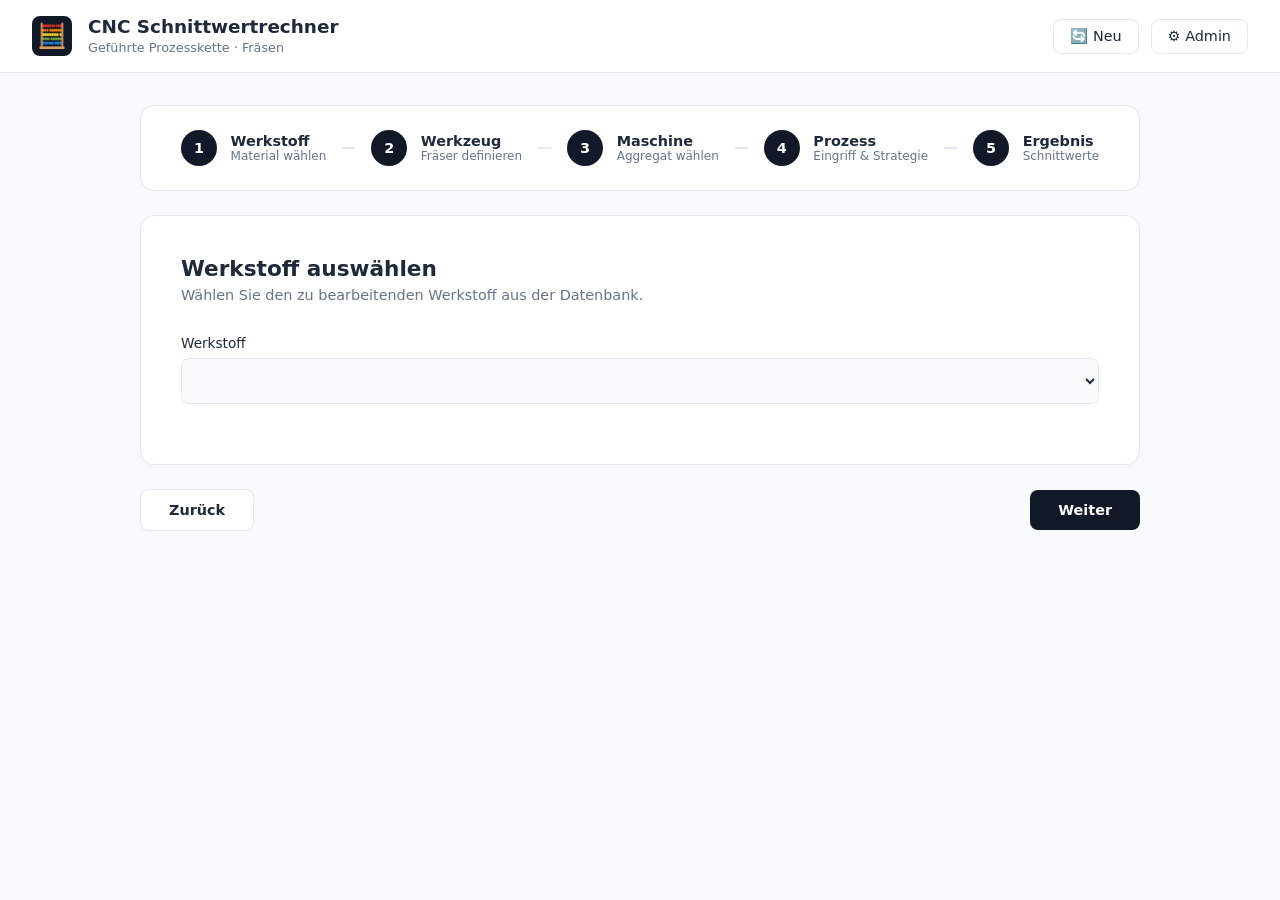
<file: index.html>
<!DOCTYPE html>
<html lang="de">
<head>
    <meta charset="UTF-8">
    <meta name="viewport" content="width=device-width, initial-scale=1.0">
    <title>CNC Schnittwertrechner</title>
    <link rel="stylesheet" href="style.css">
</head>
<body>
    <header class="app-header">
        <div class="logo-area">
            <div class="app-icon">🧮</div>
            <div>
                <h1>CNC Schnittwertrechner</h1>
                <span class="subtitle">Geführte Prozesskette · Fräsen</span>
            </div>
        </div>
        <div class="header-actions">
            <button id="btn-header-new" class="btn-icon">🔄 Neu</button>
            <button id="btn-header-admin" class="btn-icon">⚙️ Admin</button>
        </div>
    </header>

    <main class="wizard-main">
        <!-- Wizard Progress Bar (5 Schritte im Look des Bildes) -->
        <div class="wizard-steps">
            <div class="wizard-step active" data-step="1">
                <div class="step-icon">1</div>
                <div class="step-info">
                    <span class="step-title">Werkstoff</span>
                    <span class="step-desc">Material wählen</span>
                </div>
            </div>
            <div class="step-line"></div>
            <div class="wizard-step" data-step="2">
                <div class="step-icon">2</div>
                <div class="step-info">
                    <span class="step-title">Werkzeug</span>
                    <span class="step-desc">Fräser definieren</span>
                </div>
            </div>
            <div class="step-line"></div>
            <div class="wizard-step" data-step="3">
                <div class="step-icon">3</div>
                <div class="step-info">
                    <span class="step-title">Maschine</span>
                    <span class="step-desc">Aggregat wählen</span>
                </div>
            </div>
            <div class="step-line"></div>
            <div class="wizard-step" data-step="4">
                <div class="step-icon">4</div>
                <div class="step-info">
                    <span class="step-title">Prozess</span>
                    <span class="step-desc">Eingriff & Strategie</span>
                </div>
            </div>
            <div class="step-line"></div>
            <div class="wizard-step" data-step="5">
                <div class="step-icon">5</div>
                <div class="step-info">
                    <span class="step-title">Ergebnis</span>
                    <span class="step-desc">Schnittwerte</span>
                </div>
            </div>
        </div>

        <!-- Wizard Content Container -->
        <div class="wizard-card-container">
            
            <!-- SCHRITT 1: Werkstoff -->
            <div class="wizard-panel active" id="panel-1">
                <h2>Werkstoff auswählen</h2>
                <p class="panel-subtitle">Wählen Sie den zu bearbeitenden Werkstoff aus der Datenbank.</p>
                <div class="form-group">
                    <label for="wizard-material">Werkstoff</label>
                    <select id="wizard-material" class="wizard-select"></select>
                </div>
            </div>

            <!-- SCHRITT 2: Werkzeug -->
            <div class="wizard-panel" id="panel-2">
                <h2>Werkzeug definieren</h2>
                <p class="panel-subtitle">Wählen Sie das passende Fräswerkzeug aus.</p>
                <div class="form-group">
                    <label for="wizard-tool">Werkzeug</label>
                    <select id="wizard-tool" class="wizard-select"></select>
                </div>
            </div>

            <!-- SCHRITT 3: Maschine -->
            <div class="wizard-panel" id="panel-3">
                <h2>Maschine auswählen</h2>
                <p class="panel-subtitle">Wählen Sie das CNC-Bearbeitungszentrum für die Limitierung.</p>
                <div class="form-group">
                    <label for="wizard-machine">Maschine</label>
                    <select id="wizard-machine" class="wizard-select"></select>
                </div>
                <div class="machine-info-box" id="machine-info-display" style="margin-top: 1rem; color: var(--text-secondary); font-size: 0.9rem;">
                    <!-- Dynamische Leistungsdaten -->
                </div>
            </div>

            <!-- SCHRITT 4: Prozess & Eingriff -->
            <div class="wizard-panel" id="panel-4">
                <h2>Prozess & Schnittparameter</h2>
                <p class="panel-subtitle">Definieren Sie Schnittgeschwindigkeit, Vorschub und Tiefen.</p>
                <div class="form-grid">
                    <div class="form-group">
                        <label for="wizard-vc">Schnittgeschwindigkeit $v_c$ (m/min)</label>
                        <input type="number" id="wizard-vc" step="1">
                    </div>
                    <div class="form-group">
                        <label for="wizard-fz">Vorschub pro Zahn $f_z$ (mm)</label>
                        <input type="number" id="wizard-fz" step="0.01">
                    </div>
                    <div class="form-group">
                        <label for="wizard-ap">Schnitttiefe $a_p$ (mm)</label>
                        <input type="number" id="wizard-ap" step="0.1" value="2.0">
                    </div>
                    <div class="form-group">
                        <label for="wizard-ae">Schnittbreite $a_e$ (mm)</label>
                        <input type="number" id="wizard-ae" step="0.1" value="5.0">
                    </div>
                    <div class="form-group">
                        <label for="wizard-length">Fräsweg / Länge $L$ (mm) [für Zeit]</label>
                        <input type="number" id="wizard-length" step="1" value="100">
                    </div>
                </div>
            </div>

            <!-- SCHRITT 5: Ergebnis -->
            <div class="wizard-panel" id="panel-5">
                <div class="result-header-row">
                    <div>
                        <h2>Berechnete Schnittwerte</h2>
                        <span class="result-sub-info" id="result-meta-info">mm · Schneiden · vc 0 m/min</span>
                    </div>
                    <button id="btn-print" class="btn-outline">🖨️ Drucken / PDF</button>
                </div>

                <div class="results-grid">
                    <div class="res-card">
                        <span class="res-title">Drehzahl $n$</span>
                        <strong class="res-value" id="res-n">0</strong>
                        <span class="res-unit">U/min</span>
                    </div>
                    <div class="res-card">
                        <span class="res-title">Vorschub $v_f$</span>
                        <strong class="res-value" id="res-vf">0</strong>
                        <span class="res-unit">mm/min</span>
                    </div>
                    <div class="res-card">
                        <span class="res-title">Abtragsrate $Q$</span>
                        <strong class="res-value" id="res-q">0</strong>
                        <span class="res-unit">cm³/min</span>
                    </div>
                    <div class="res-card">
                        <span class="res-title">Leistung $P_c$</span>
                        <strong class="res-value" id="res-pc">0</strong>
                        <span class="res-unit">kW</span>
                    </div>
                    <div class="res-card">
                        <span class="res-title">Drehmoment $M$</span>
                        <strong class="res-value" id="res-m">0</strong>
                        <span class="res-unit">Nm</span>
                    </div>
                    <div class="res-card">
                        <span class="res-title">Vorschubzeit $t$</span>
                        <strong class="res-value" id="res-t">-</strong>
                        <span class="res-unit">min</span>
                    </div>
                </div>

                <div class="warning-box">
                    <span class="warning-icon">⚠️</span>
                    <div>
                        <strong>Hinweis</strong>
                        <p>Berechnungen sind Richtwerte für die Fräsbearbeitung. Tatsächliche Werte hängen von Maschinenstabilität, Kühlschmierung, Ausspannlänge und Verschleiß ab. Maschinenhersteller-Vorgaben haben Vorrang.</p>
                    </div>
                </div>
            </div>

            <!-- ADMIN SEKTION -->
            <div class="wizard-panel" id="panel-admin">
                <h2>Administration & Datenbank</h2>
                <p class="panel-subtitle">Verwalten Sie Werkzeuge, Werkstoffe, Maschinen oder Datenexport/-import.</p>
                
                <div class="admin-tabs">
                    <button class="admin-tab-btn active" data-tab="adm-tools">Werkzeuge</button>
                    <button class="admin-tab-btn" data-tab="adm-materials">Werkstoffe</button>
                    <button class="admin-tab-btn" data-tab="adm-machines">Maschinen</button>
                </div>

                <div class="admin-content-area" id="admin-content-body">
                    <!-- Dynamische Tabellen -->
                </div>
            </div>

        </div>

        <!-- Wizard Navigation Footer -->
        <div class="wizard-footer" id="wizard-footer-nav">
            <button id="btn-back" class="btn secondary">Zurück</button>
            <button id="btn-next" class="btn primary">Weiter</button>
        </div>
    </main>

    <!-- Modals für Editieren / Hinzufügen -->
    <div id="modal" class="modal hidden">
        <div class="modal-content">
            <span class="close-modal">&times;</span>
            <div id="modal-body"></div>
        </div>
    </div>

    <script src="storage.js"></script>
    <script src="validator.js"></script>
    <script src="materials.js"></script>
    <script src="tools.js"></script>
    <script src="machine.js"></script>
    <script src="database.js"></script>
    <script src="calculator.js"></script>
    <script src="app.js"></script>
</body>
</html>
</file>
<file: style.css>
:root {
    --bg-main: #f8fafc;
    --bg-card: #ffffff;
    --bg-input: #f8fafc;
    --text-primary: #1e293b;
    --text-secondary: #64748b;
    --accent: #111827;
    --accent-hover: #1f2937;
    --border: #e2e8f0;
    --primary-orange: #f97316;
    --danger: #ef4444;
}

* {
    box-sizing: border-box;
    margin: 0;
    padding: 0;
    font-family: system-ui, -apple-system, BlinkMacSystemFont, "Segoe UI", Roboto, sans-serif;
}

body {
    background-color: var(--bg-main);
    color: var(--text-primary);
    display: flex;
    flex-direction: column;
    min-height: 100vh;
}

.app-header {
    background-color: var(--bg-card);
    border-bottom: 1px solid var(--border);
    display: flex;
    justify-content: space-between;
    align-items: center;
    padding: 1rem 2rem;
}

.logo-area {
    display: flex;
    align-items: center;
    gap: 1rem;
}

.app-icon {
    font-size: 1.5rem;
    background: #111827;
    color: white;
    padding: 0.5rem;
    border-radius: 8px;
    display: flex;
    align-items: center;
    justify-content: center;
    width: 40px;
    height: 40px;
}

.app-header h1 {
    font-size: 1.15rem;
    font-weight: bold;
    color: var(--text-primary);
}

.subtitle {
    font-size: 0.8rem;
    color: var(--text-secondary);
}

.header-actions {
    display: flex;
    gap: 0.75rem;
}

.btn-icon {
    background: white;
    border: 1px solid var(--border);
    padding: 0.5rem 1rem;
    border-radius: 8px;
    cursor: pointer;
    font-weight: 500;
    font-size: 0.9rem;
    color: var(--text-primary);
    display: flex;
    align-items: center;
    gap: 0.4rem;
}

.btn-icon:hover {
    background: var(--bg-main);
}

.wizard-main {
    flex: 1;
    max-width: 1000px;
    margin: 2rem auto;
    width: 92%;
    display: flex;
    flex-direction: column;
    gap: 1.5rem;
}

/* Wizard Steps Leiste genau wie im Bild */
.wizard-steps {
    display: flex;
    align-items: center;
    justify-content: space-between;
    background: white;
    padding: 1.5rem 2.5rem;
    border-radius: 14px;
    border: 1px solid var(--border);
}

.wizard-step {
    display: flex;
    align-items: center;
    gap: 0.85rem;
}

.step-icon {
    width: 36px;
    height: 36px;
    border-radius: 50%;
    background: #111827;
    color: white;
    display: flex;
    align-items: center;
    justify-content: center;
    font-weight: bold;
    font-size: 0.9rem;
}

/* Nicht aktive Schritte hell hinterlegen wie im Bild */
.wizard-step:not(.active):not(.completed) .step-icon {
    background: #111827;
    color: white;
}

.wizard-step.completed .step-icon {
    background: #111827;
    color: white;
}

.step-info {
    display: flex;
    flex-direction: column;
}

.step-title {
    font-weight: bold;
    font-size: 0.9rem;
    color: var(--text-primary);
}

.step-desc {
    font-size: 0.75rem;
    color: var(--text-secondary);
}

.step-line {
    flex: 1;
    height: 2px;
    background: var(--border);
    margin: 0 1rem;
}

.wizard-card-container {
    background: white;
    border: 1px solid var(--border);
    border-radius: 14px;
    padding: 2.5rem;
    box-shadow: 0 4px 6px -1px rgba(0, 0, 0, 0.02);
}

.wizard-panel {
    display: none;
}

.wizard-panel.active {
    display: block;
}

.wizard-panel h2 {
    font-size: 1.35rem;
    margin-bottom: 0.4rem;
    color: var(--text-primary);
}

.panel-subtitle {
    color: var(--text-secondary);
    margin-bottom: 2rem;
    font-size: 0.9rem;
}

.form-grid {
    display: grid;
    grid-template-columns: repeat(auto-fit, minmax(280px, 1fr));
    gap: 1.5rem;
}

.form-group {
    margin-bottom: 1.25rem;
}

label {
    display: block;
    margin-bottom: 0.4rem;
    font-weight: 500;
    font-size: 0.85rem;
    color: var(--text-primary);
}

input, select {
    width: 100%;
    padding: 0.75rem 1rem;
    background-color: var(--bg-input);
    border: 1px solid var(--border);
    border-radius: 8px;
    color: var(--text-primary);
    font-size: 0.95rem;
}

input:focus, select:focus {
    outline: none;
    border-color: var(--accent);
}

.wizard-footer {
    display: flex;
    justify-content: space-between;
    align-items: center;
}

.btn {
    padding: 0.75rem 1.75rem;
    border: none;
    border-radius: 8px;
    cursor: pointer;
    font-weight: bold;
    font-size: 0.9rem;
    transition: background 0.2s;
}

.btn.primary {
    background-color: #111827;
    color: white;
}

.btn.primary:hover {
    background-color: var(--accent-hover);
}

.btn.secondary {
    background-color: white;
    border: 1px solid var(--border);
    color: var(--text-primary);
}

.btn.secondary:hover {
    background-color: var(--bg-main);
}

/* Ergebnisse Raster */
.result-header-row {
    display: flex;
    justify-content: space-between;
    align-items: flex-start;
    margin-bottom: 1.5rem;
}

.result-sub-info {
    font-size: 0.85rem;
    color: var(--text-secondary);
}

.btn-outline {
    background: white;
    border: 1px solid var(--border);
    padding: 0.5rem 1rem;
    border-radius: 8px;
    cursor: pointer;
    font-weight: 500;
    font-size: 0.85rem;
}

.results-grid {
    display: grid;
    grid-template-columns: repeat(auto-fit, minmax(200px, 1fr));
    gap: 1rem;
    margin-bottom: 2rem;
}

.res-card {
    background: white;
    border: 1px solid var(--border);
    border-radius: 10px;
    padding: 1.25rem;
    display: flex;
    flex-direction: column;
    gap: 0.4rem;
}

.res-title {
    font-size: 0.85rem;
    color: var(--text-secondary);
}

.res-value {
    font-size: 1.75rem;
    font-weight: bold;
    color: var(--text-primary);
}

.res-unit {
    font-size: 0.8rem;
    color: var(--text-secondary);
}

.warning-box {
    background: #fffbeb;
    border: 1px solid #fef3c7;
    border-radius: 10px;
    padding: 1rem 1.25rem;
    display: flex;
    gap: 1rem;
    align-items: flex-start;
}

.warning-icon {
    font-size: 1.2rem;
}

.warning-box strong {
    color: #92400e;
    font-size: 0.85rem;
    display: block;
    margin-bottom: 0.2rem;
}

.warning-box p {
    color: #b45309;
    font-size: 0.8rem;
    line-height: 1.4;
}

/* Admin Tabs & Tabellen */
.admin-tabs {
    display: flex;
    gap: 0.5rem;
    margin-bottom: 1.5rem;
    border-bottom: 1px solid var(--border);
    padding-bottom: 0.75rem;
}

.admin-tab-btn {
    background: var(--bg-input);
    border: none;
    padding: 0.5rem 1rem;
    border-radius: 6px;
    cursor: pointer;
    font-weight: 500;
    font-size: 0.9rem;
}

.admin-tab-btn.active {
    background: #111827;
    color: white;
}

.table-container {
    overflow-x: auto;
}

table {
    width: 100%;
    border-collapse: collapse;
    text-align: left;
    margin-top: 1rem;
}

th, td {
    padding: 0.75rem 1rem;
    border-bottom: 1px solid var(--border);
    font-size: 0.9rem;
}

th {
    background: var(--bg-input);
    color: var(--text-secondary);
}

.btn.small {
    padding: 0.3rem 0.6rem;
    font-size: 0.8rem;
}

.btn.danger {
    background-color: var(--danger);
    color: white;
}

.modal {
    position: fixed;
    top: 0; left: 0; width: 100%; height: 100%;
    background: rgba(0,0,0,0.5);
    display: flex; align-items: center; justify-content: center;
    z-index: 1000;
}
.modal.hidden { display: none; }
.modal-content {
    background: white; padding: 2rem; border-radius: 12px; width: 450px; position: relative;
}
.close-modal {
    position: absolute; top: 1rem; right: 1.25rem; font-size: 1.2rem; cursor: pointer;
}
</file>
